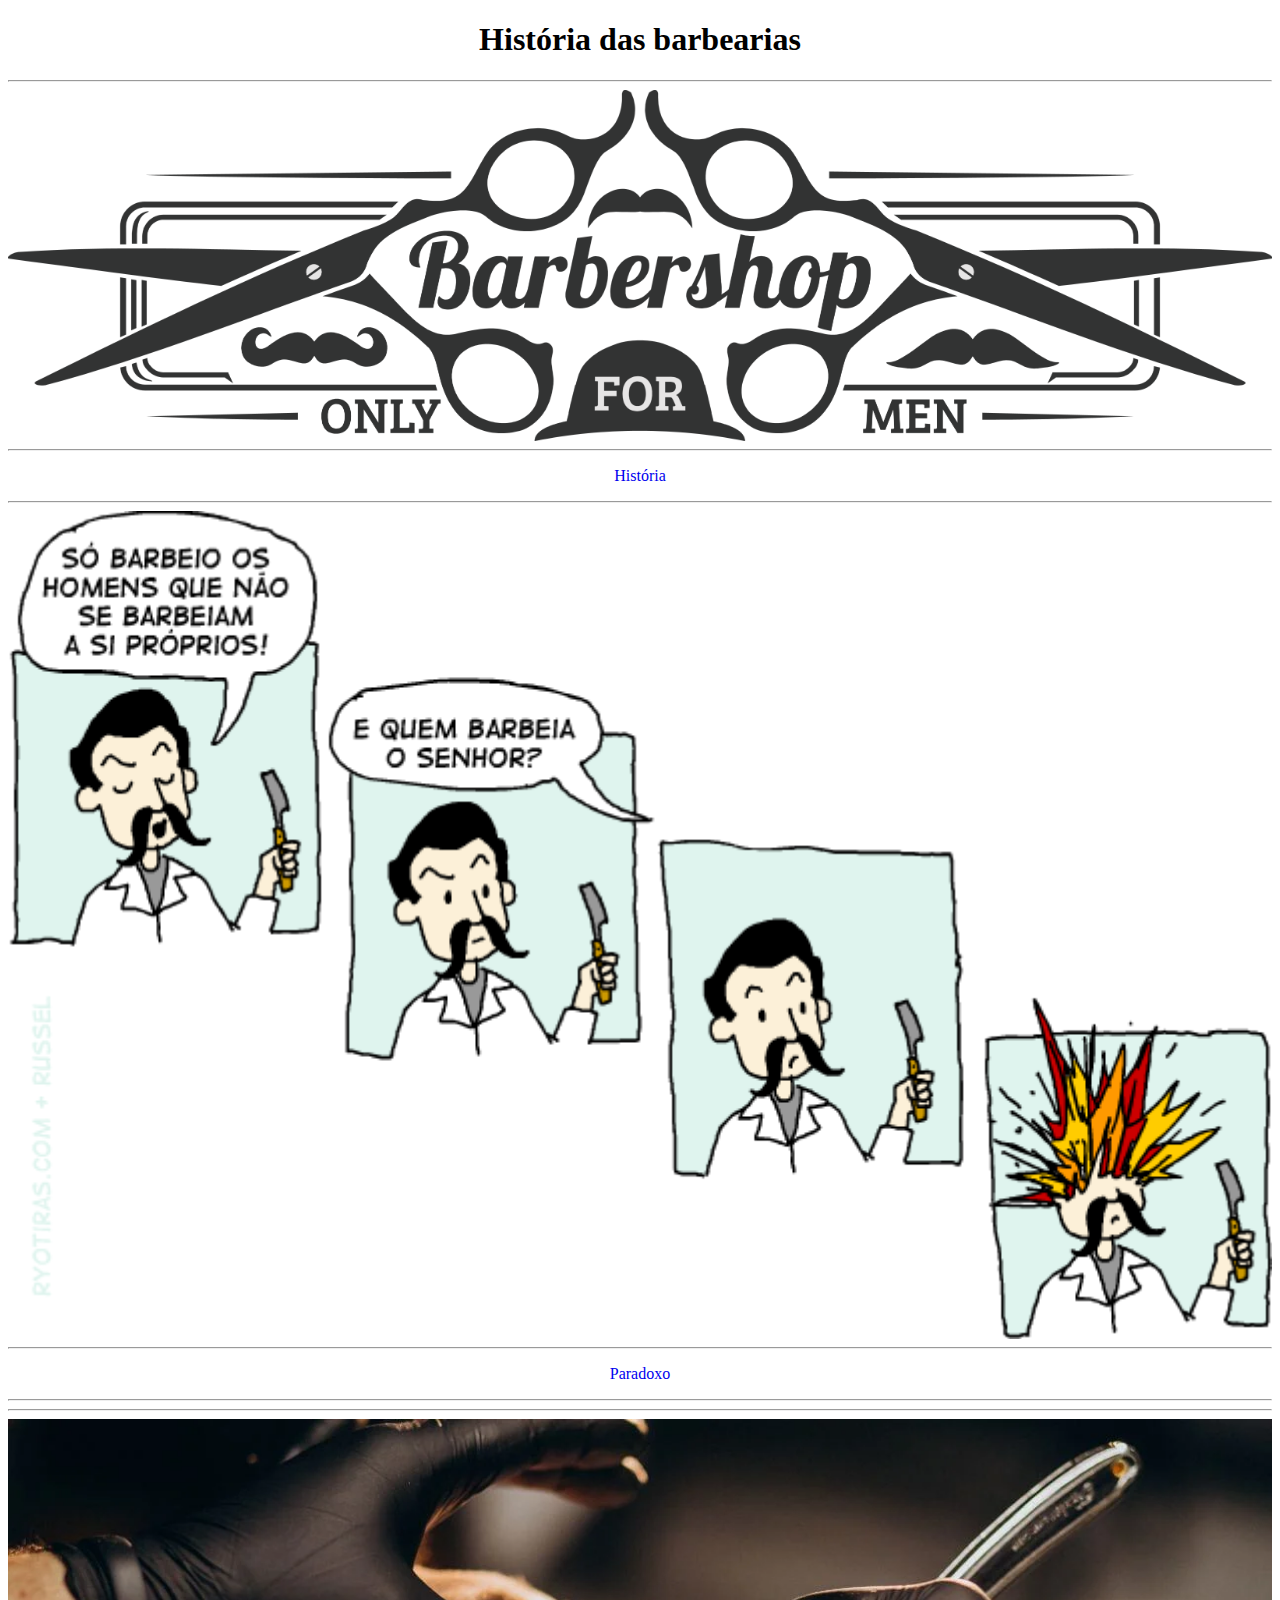
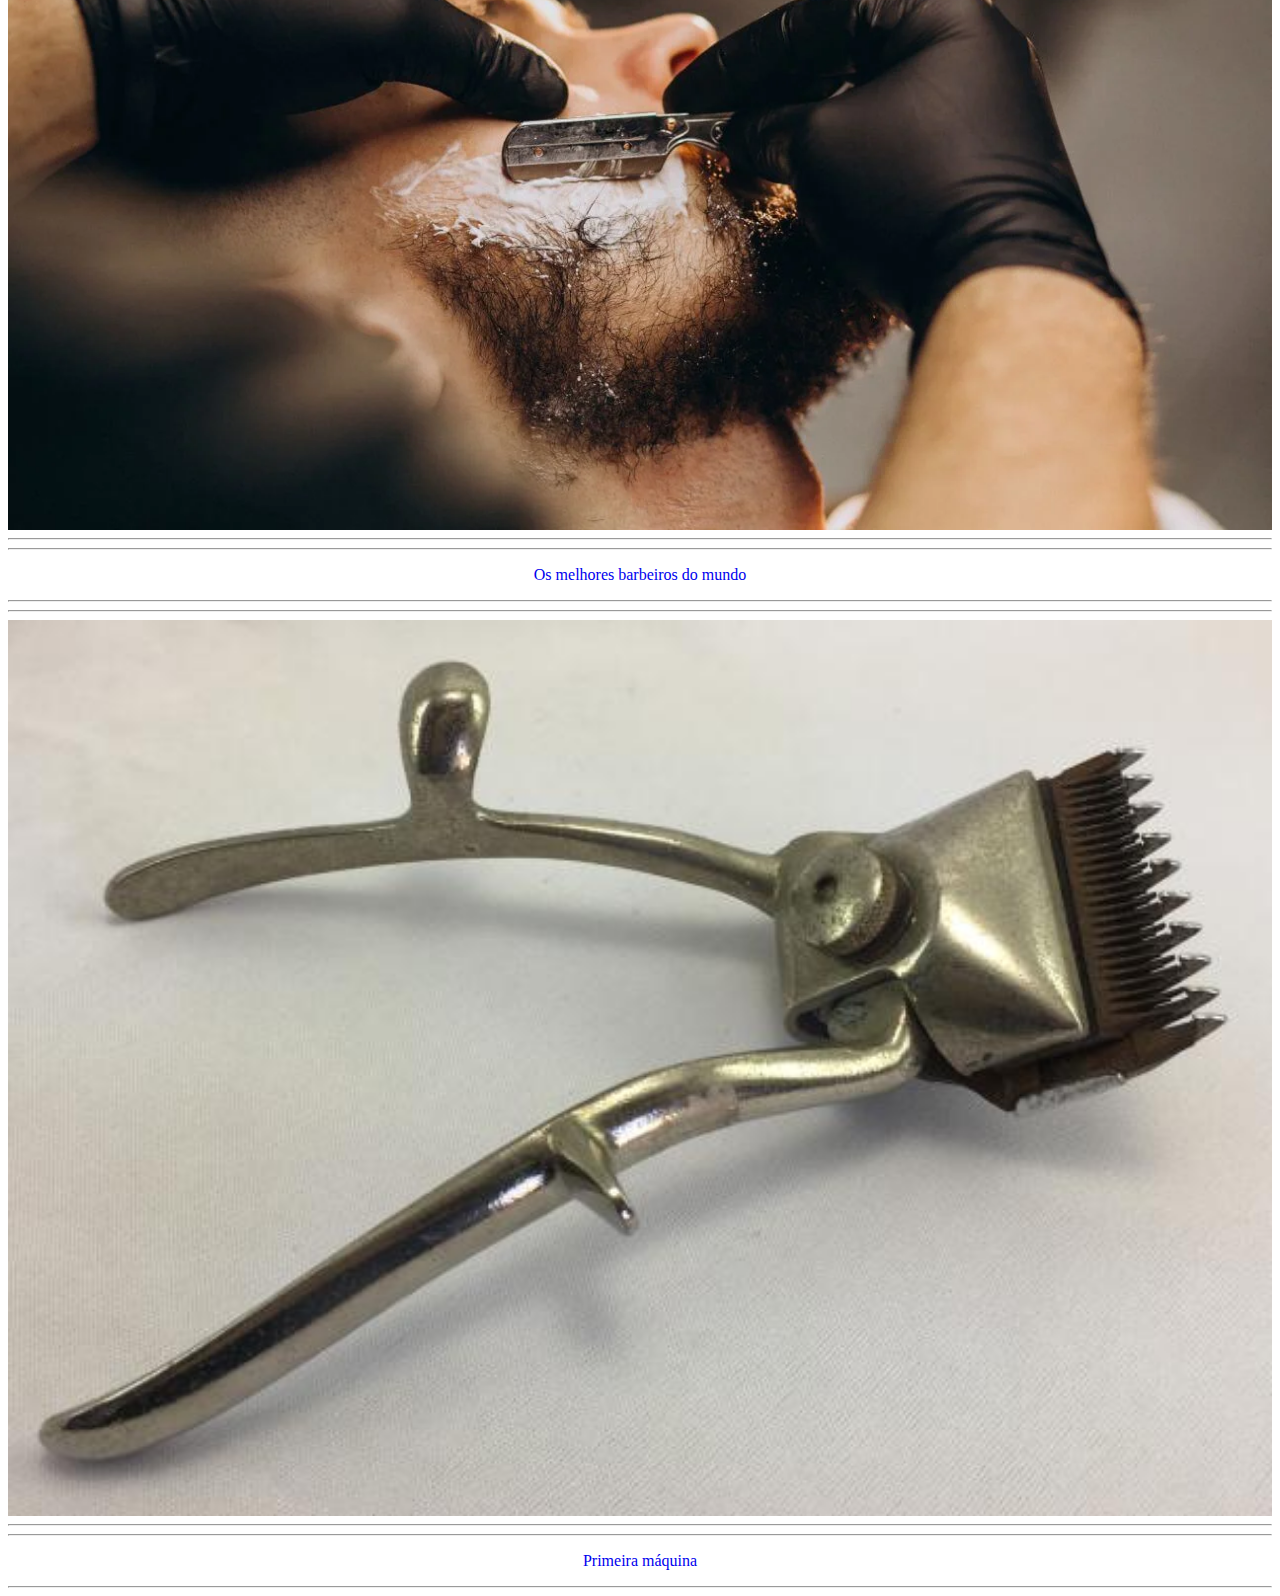
<file: index.html>
<!DOCTYPE html>
<html lang="en">
<head>
    <meta charset="UTF-8">
    <meta name="viewport" content="width=device-width, initial-scale=1.0">
    <title>Document</title>
    <link rel="stylesheet" href="css/estilo.css">
</head>
<body>
    <h1>História das barbearias</h1>
    <hr>
    <img src="imgs/img_cima.png" alt="">
    <hr>
    <p><a href="pages/historia.html">História</a></p>
    <hr>
    <img src="imgs/2img_cima.png" alt="">
    <hr>
    <p><a href="pages/paradoxo.html">Paradoxo</a></p>
    <hr>
    <hr>
    <img src="imgs/2começo.webp" alt="">
    <hr>
    <hr>
    <p><a href="pages/melhores.html">Os melhores barbeiros do mundo</a></p>
    <hr>
    <hr>
    <img src="imgs/WhatsApp Image 2024-11-18 at 19.20.25.jpeg" alt="">
    <hr>
    <hr>
    <p><a href="pages/ptimeira.html">Primeira máquina</a></p>
    <hr>

</body>
</html>
</file>
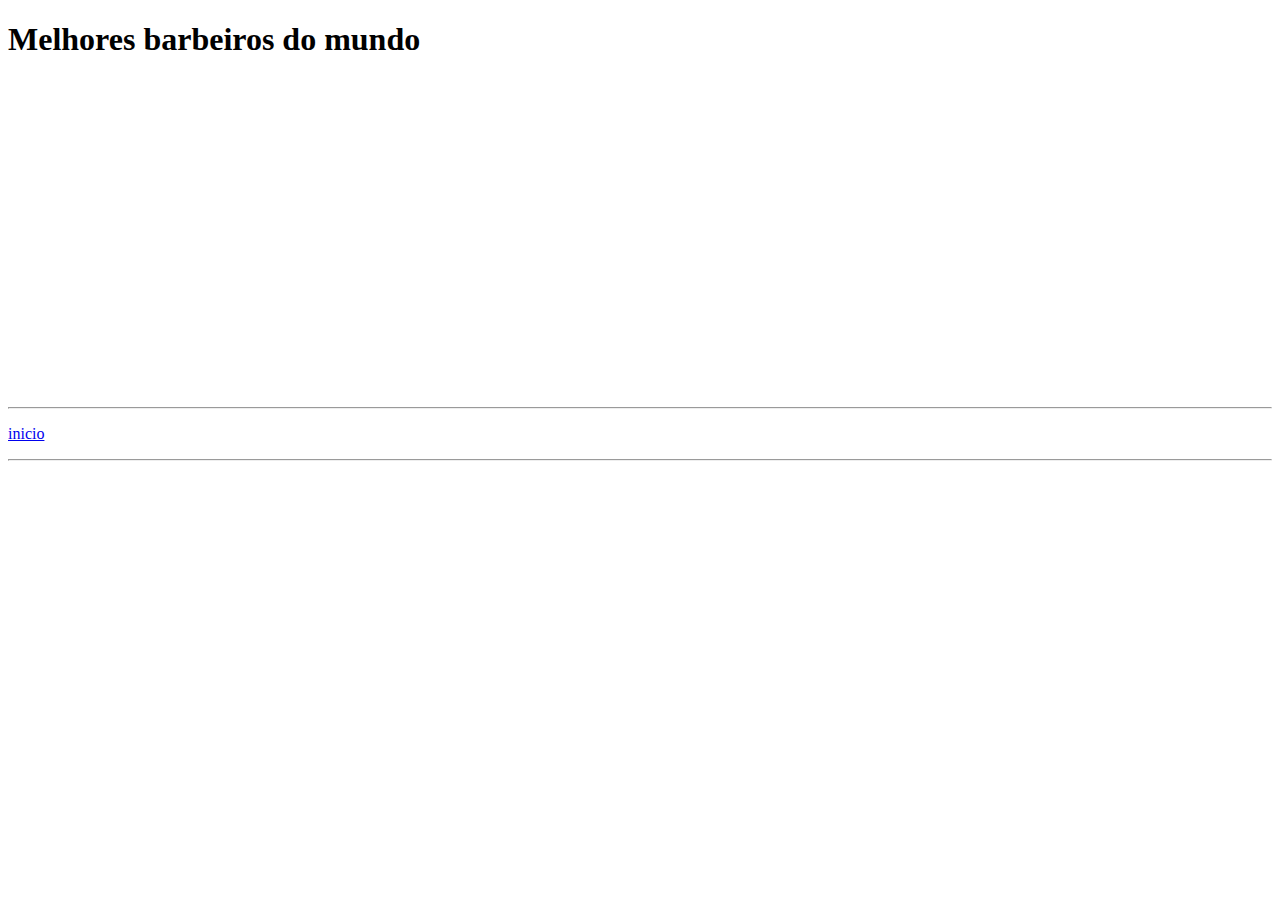
<file: pages/melhores.html>
<!DOCTYPE html>
<html lang="pt-br">
<head>
    <meta charset="UTF-8">
    <meta name="viewport" content="width=device-width, initial-scale=1.0">
    <title>Exemplo de Vídeo do YouTube</title>
</head>
<body>
    <h1>Melhores barbeiros do mundo</h1>
    <iframe width="560" height="315" src="https://www.youtube.com/embed/LZftQC5-LI8" frameborder="0" allow="accelerometer; autoplay; clipboard-write; encrypted-media; gyroscope; picture-in-picture" allowfullscreen></iframe>
    <hr>
    <p><a href="../index.html">inicio</a></p>
    <hr>
</body>
</html>
</file>
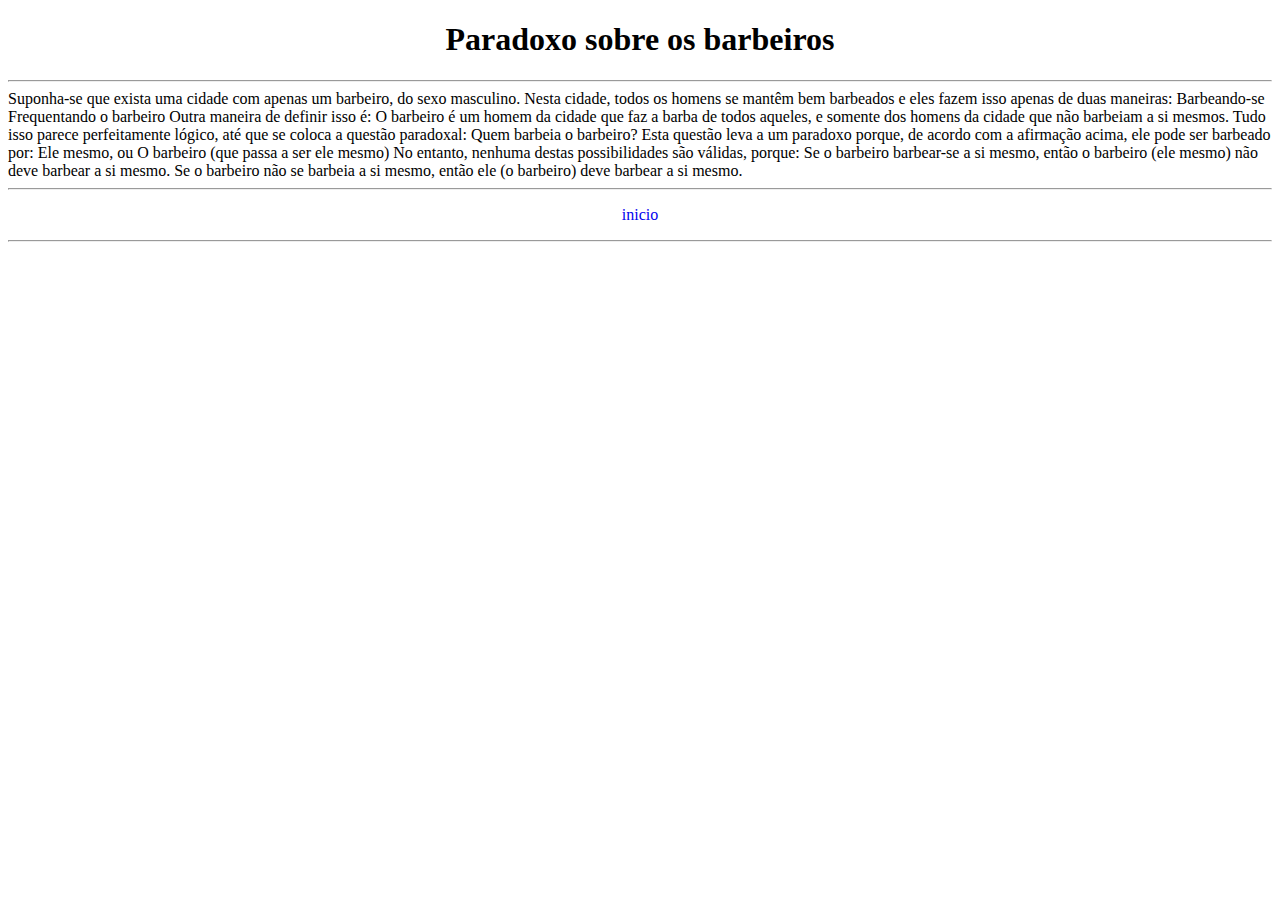
<file: pages/paradoxo.html>
<!DOCTYPE html>
<html lang="en">
<head>
    <meta charset="UTF-8">
    <meta name="viewport" content="width=device-width, initial-scale=1.0">
    <title>Document</title>
    <link rel="stylesheet" href="../css/estilo.css">
</head>
<body>
    <h1>Paradoxo sobre os barbeiros</h1>
    <hr>
    Suponha-se que exista uma cidade com apenas um barbeiro, do sexo masculino. Nesta cidade, todos os homens se mantêm bem barbeados e eles fazem isso apenas de duas maneiras:

    Barbeando-se
    Frequentando o barbeiro
    Outra maneira de definir isso é: O barbeiro é um homem da cidade que faz a barba de todos aqueles, e somente dos homens da cidade que não barbeiam a si mesmos. Tudo isso parece perfeitamente lógico, até que se coloca a questão paradoxal:
    
    Quem barbeia o barbeiro?
    Esta questão leva a um paradoxo porque, de acordo com a afirmação acima, ele pode ser barbeado por:
    
    Ele mesmo, ou
    O barbeiro (que passa a ser ele mesmo)
    No entanto, nenhuma destas possibilidades são válidas, porque:
    
    Se o barbeiro barbear-se a si mesmo, então o barbeiro (ele mesmo) não deve barbear a si mesmo.
    Se o barbeiro não se barbeia a si mesmo, então ele (o barbeiro) deve barbear a si mesmo.
    <hr>
    <p><a href="../index.html">inicio</a></p>
    <hr>
</body>
</html>
</file>
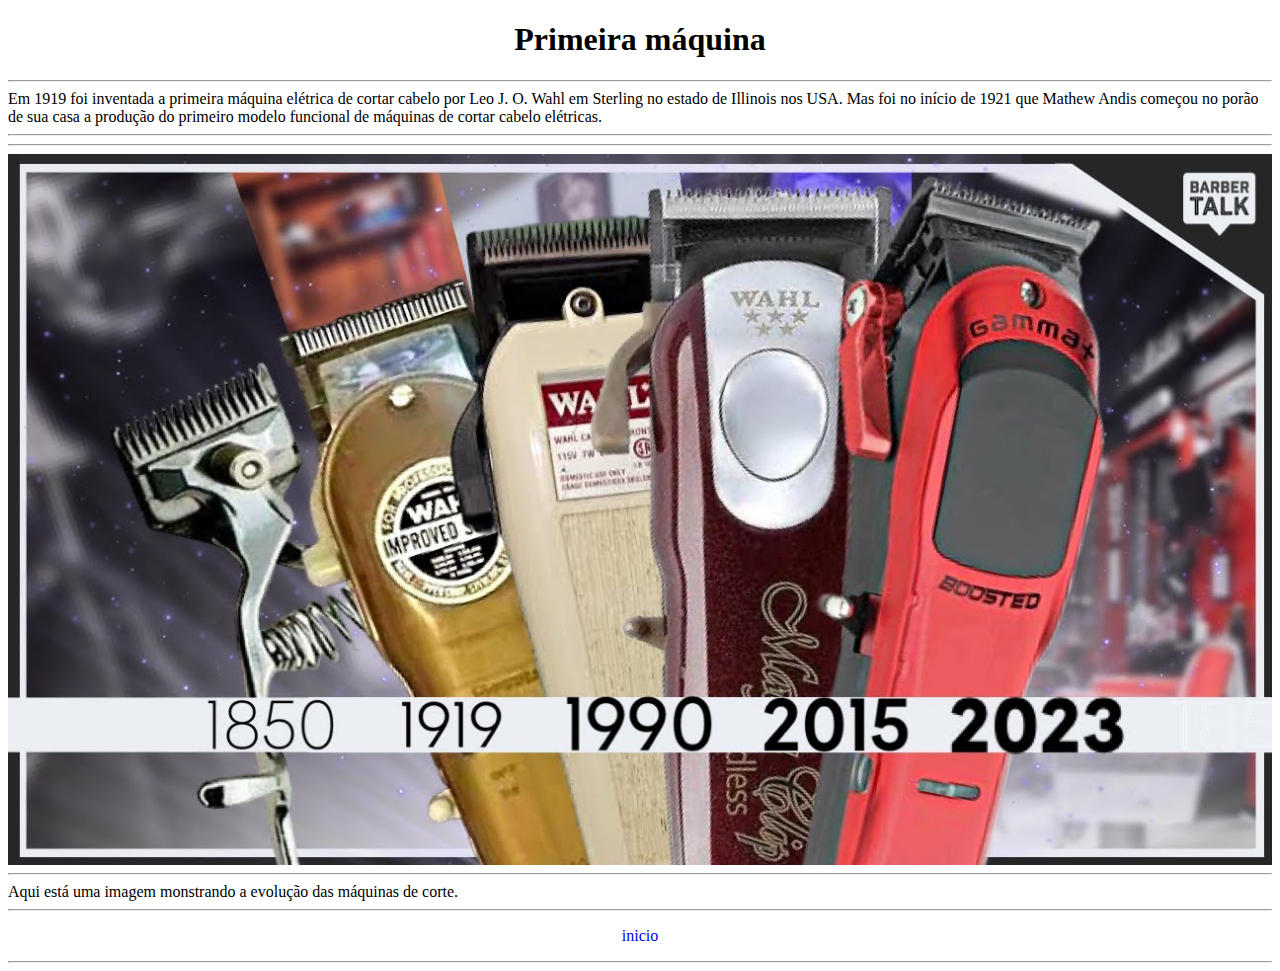
<file: pages/ptimeira.html>
<!DOCTYPE html>
<html lang="en">
<head>
    <meta charset="UTF-8">
    <meta name="viewport" content="width=device-width, initial-scale=1.0">
    <title>Document</title>
    <link rel="stylesheet" href="../css/estilo.css">
</head>
<body>
    <h1>Primeira máquina</h1>
    <hr>
    Em 1919 foi inventada a primeira máquina elétrica de cortar cabelo por Leo J. O. Wahl em Sterling no estado de Illinois nos USA. Mas foi no início de 1921 que Mathew Andis começou no porão de sua casa a produção do primeiro modelo funcional de máquinas de cortar cabelo elétricas.
    <hr>

    <hr>
    <img src="../imgs/WhatsApp Image 2024-11-18 at 19.21.49.jpeg" alt="">
    <hr>
    Aqui está uma imagem monstrando a evolução das máquinas de corte.
    <hr>
    <p><a href="../index.html">inicio</a></p>
    <hr>
</body>
</html>
</file>
<file: css/estilo.css>
h1{
    text-align: center;
}

img{
    display: block;
    margin: auto;
    width: 100%;
}

p{
   text-align: center;
}

a{
    text-decoration: none;
}

lorem{
    text-align: justify;
}
</file>
